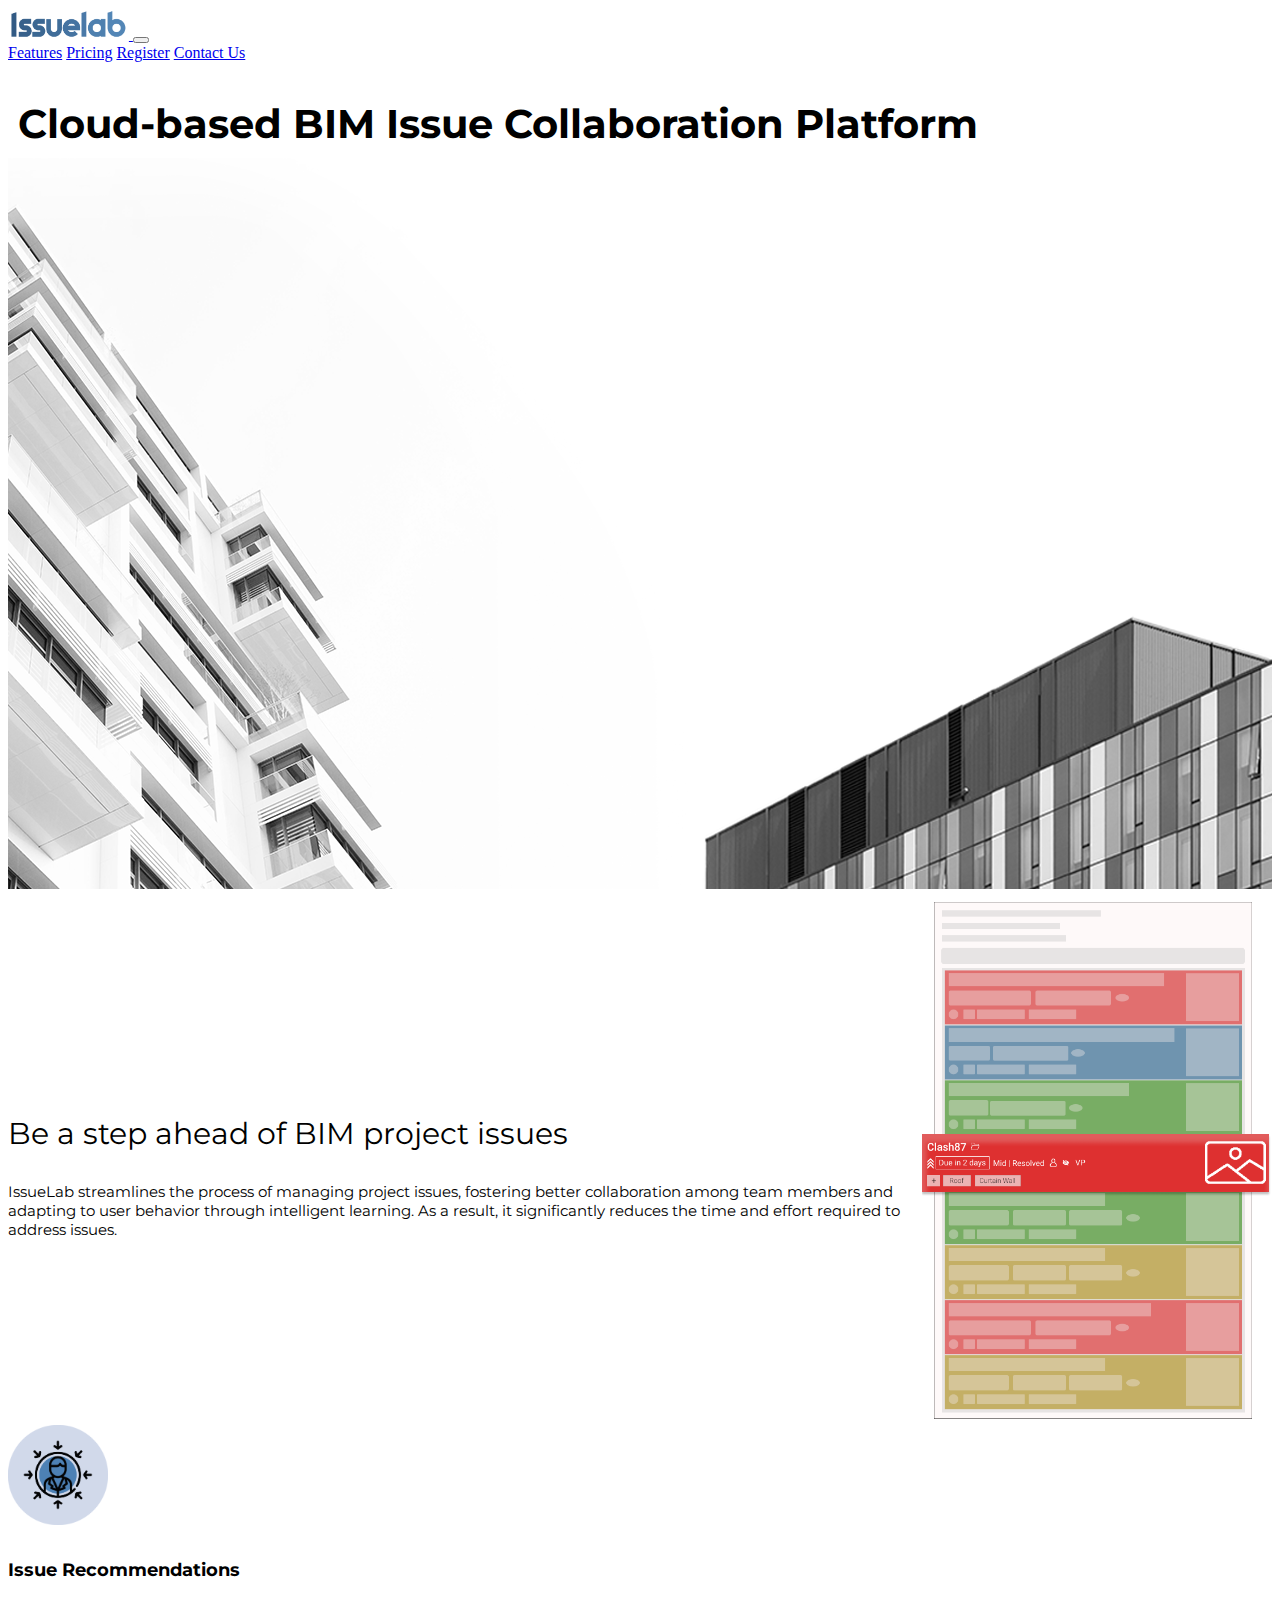
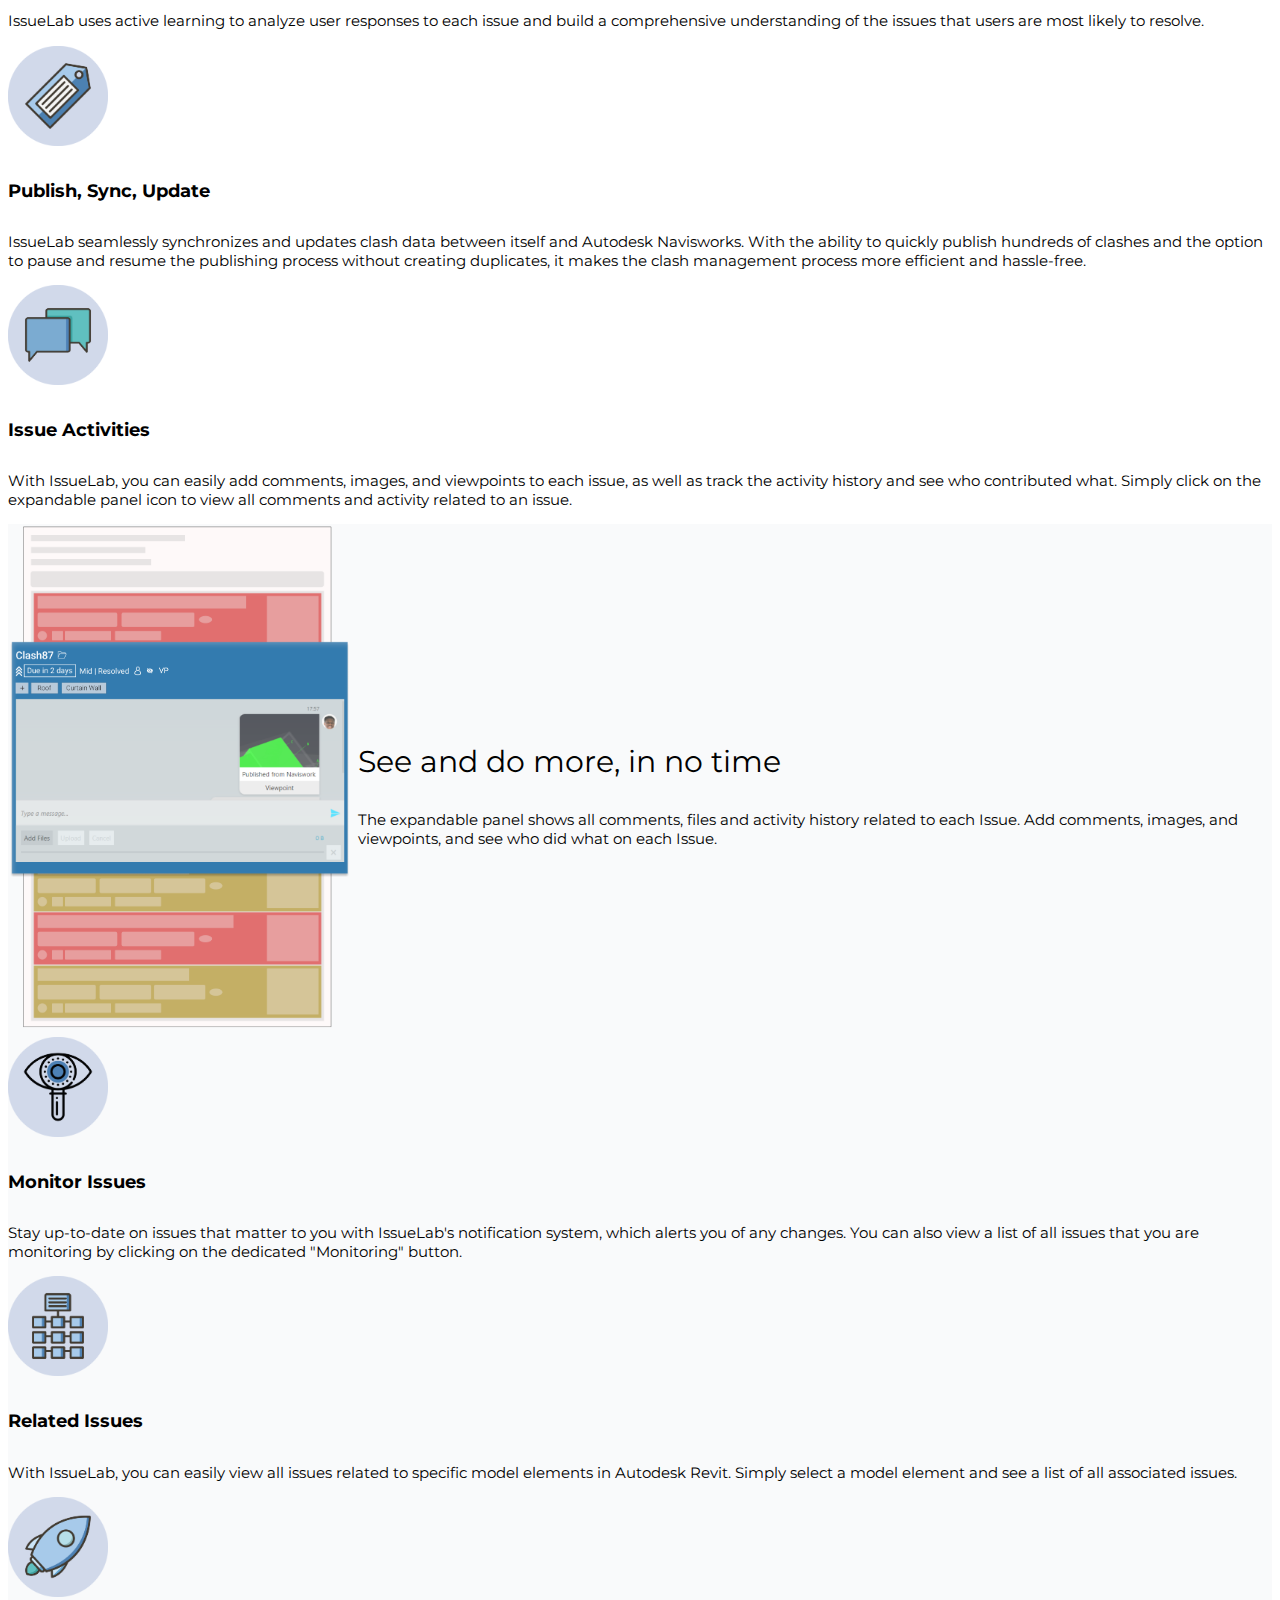
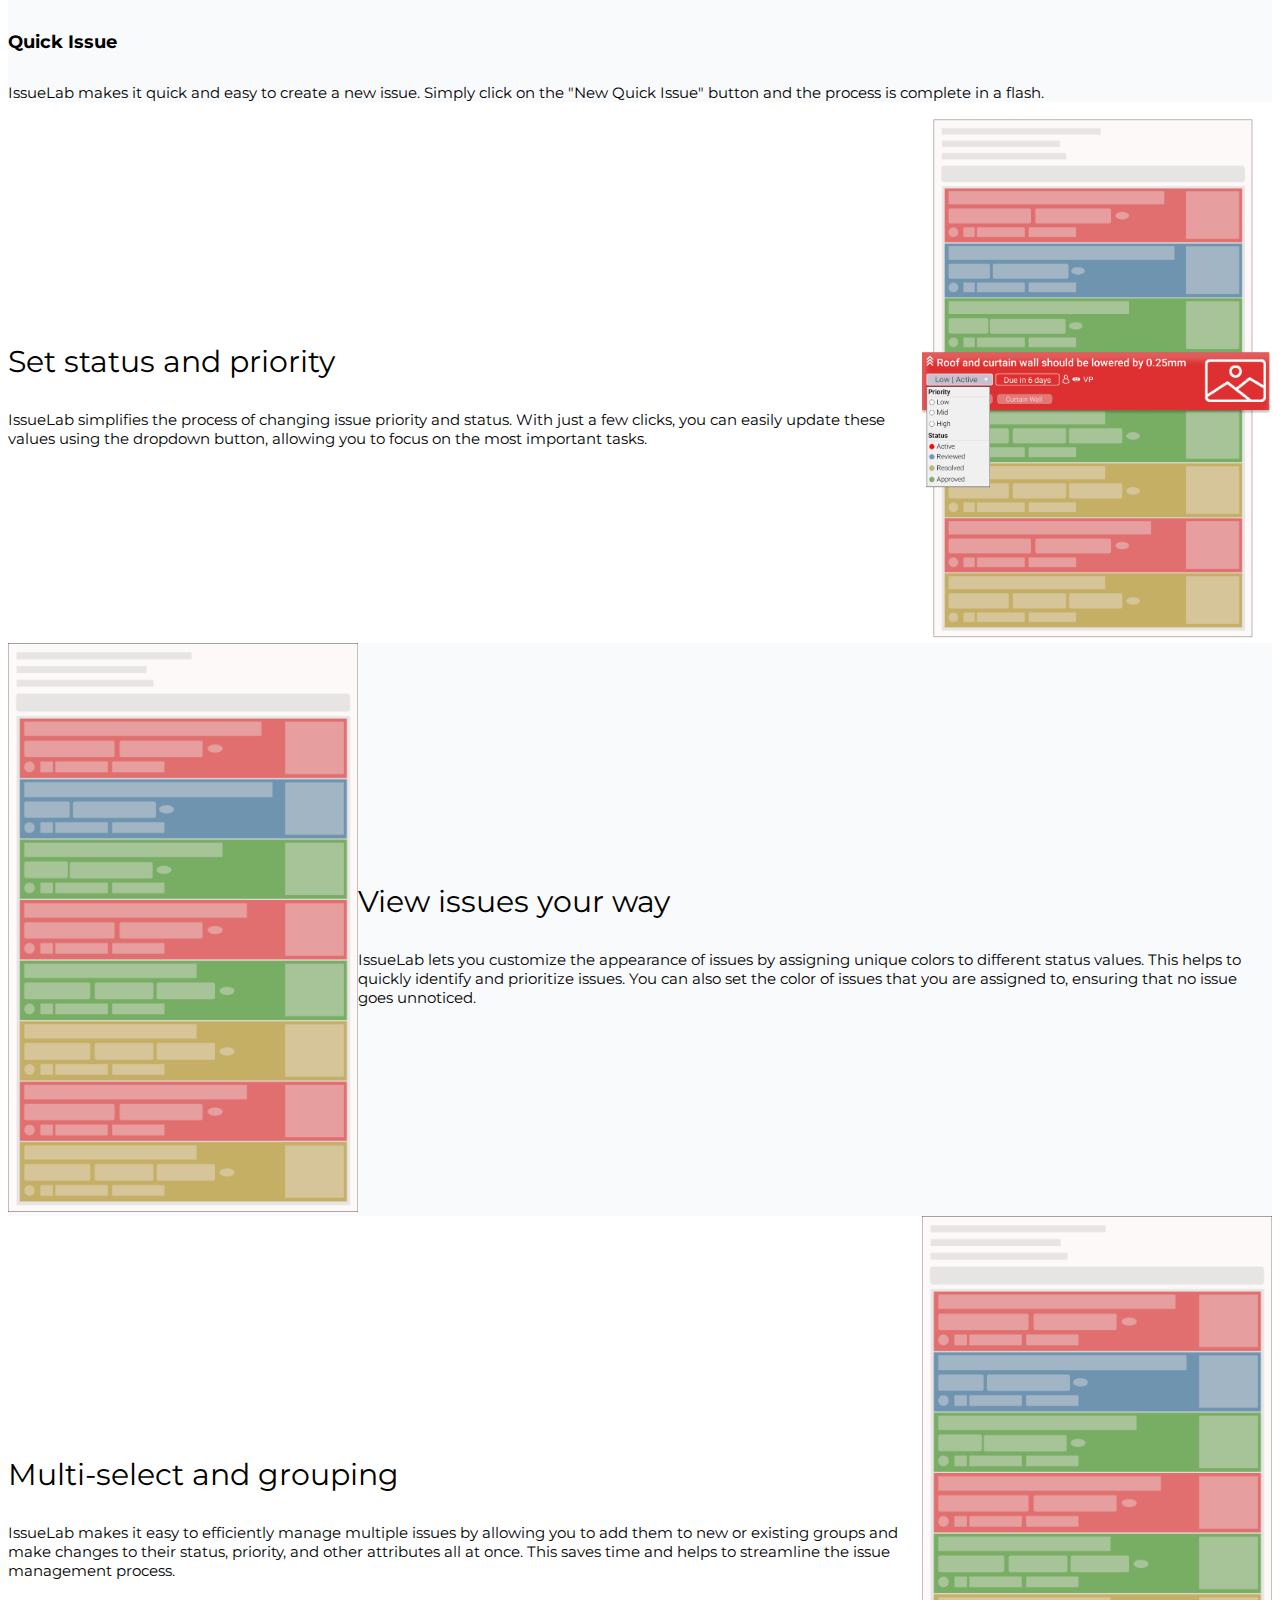
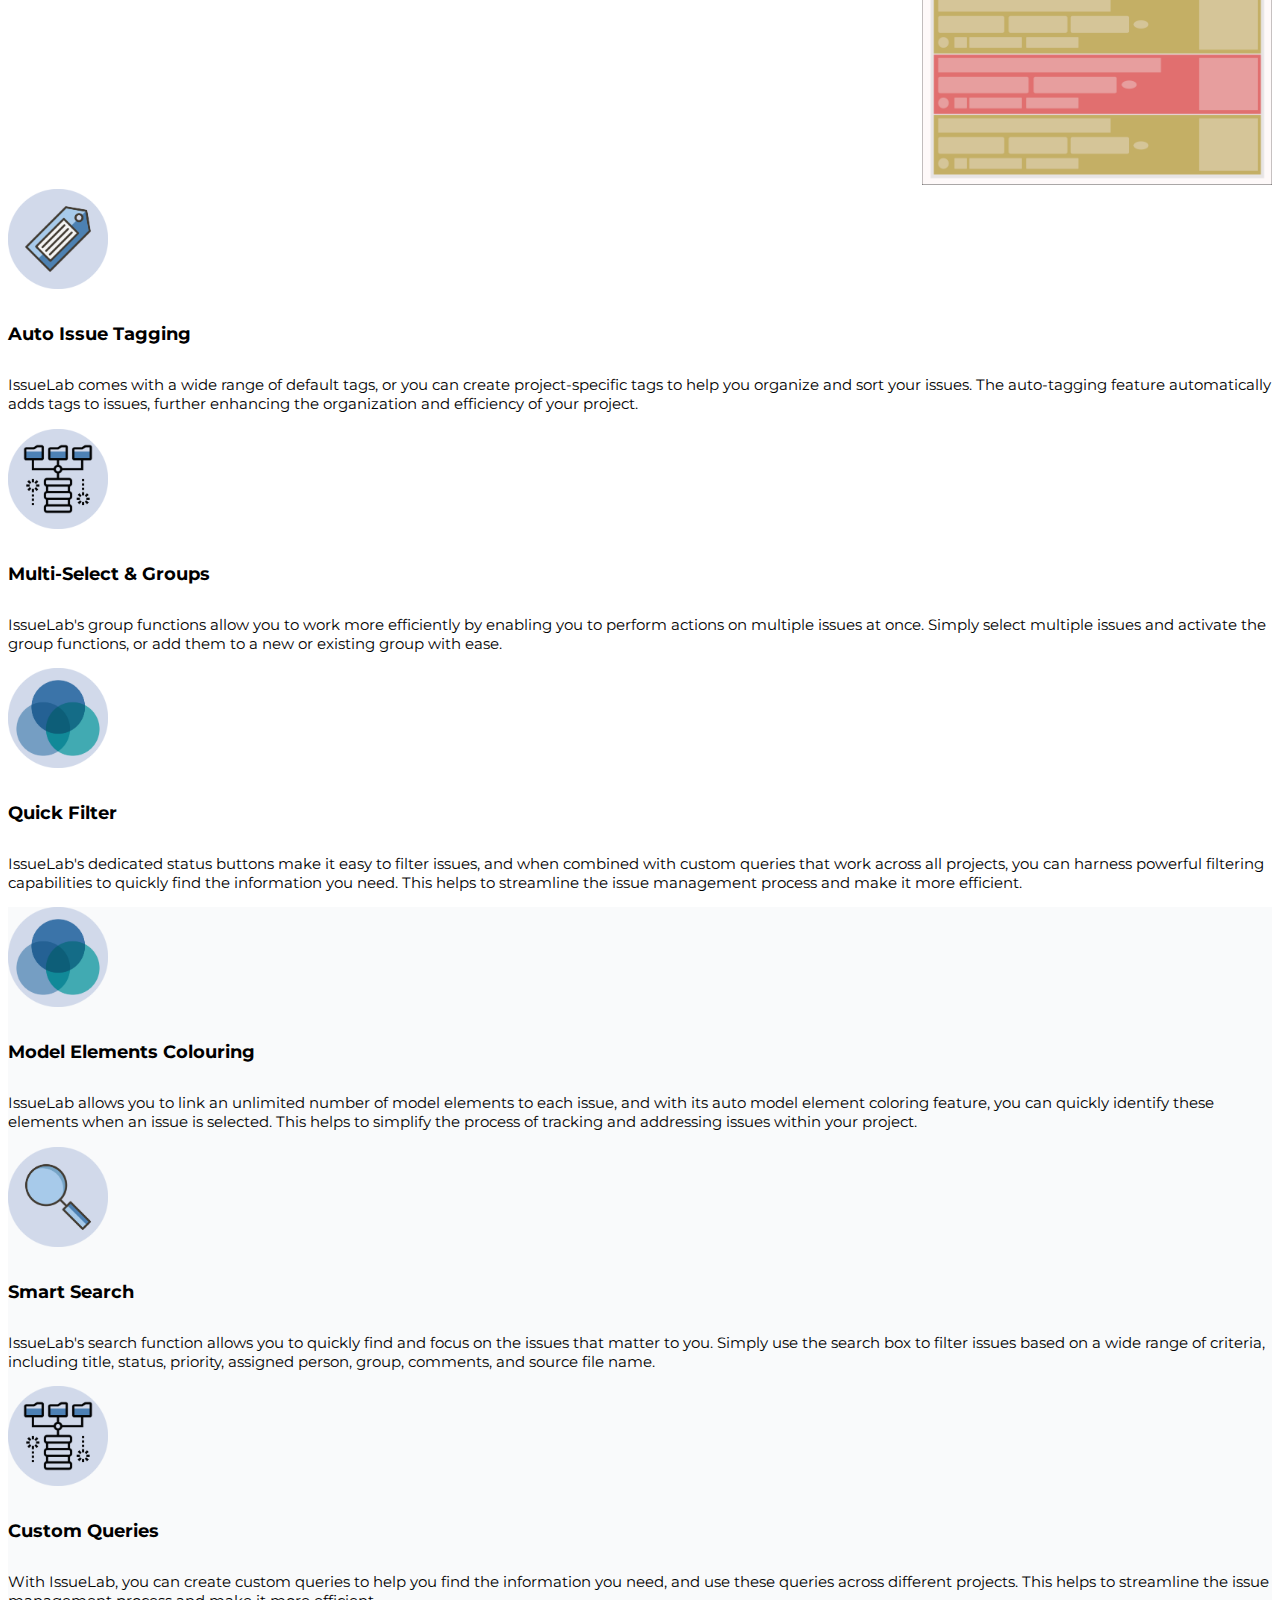
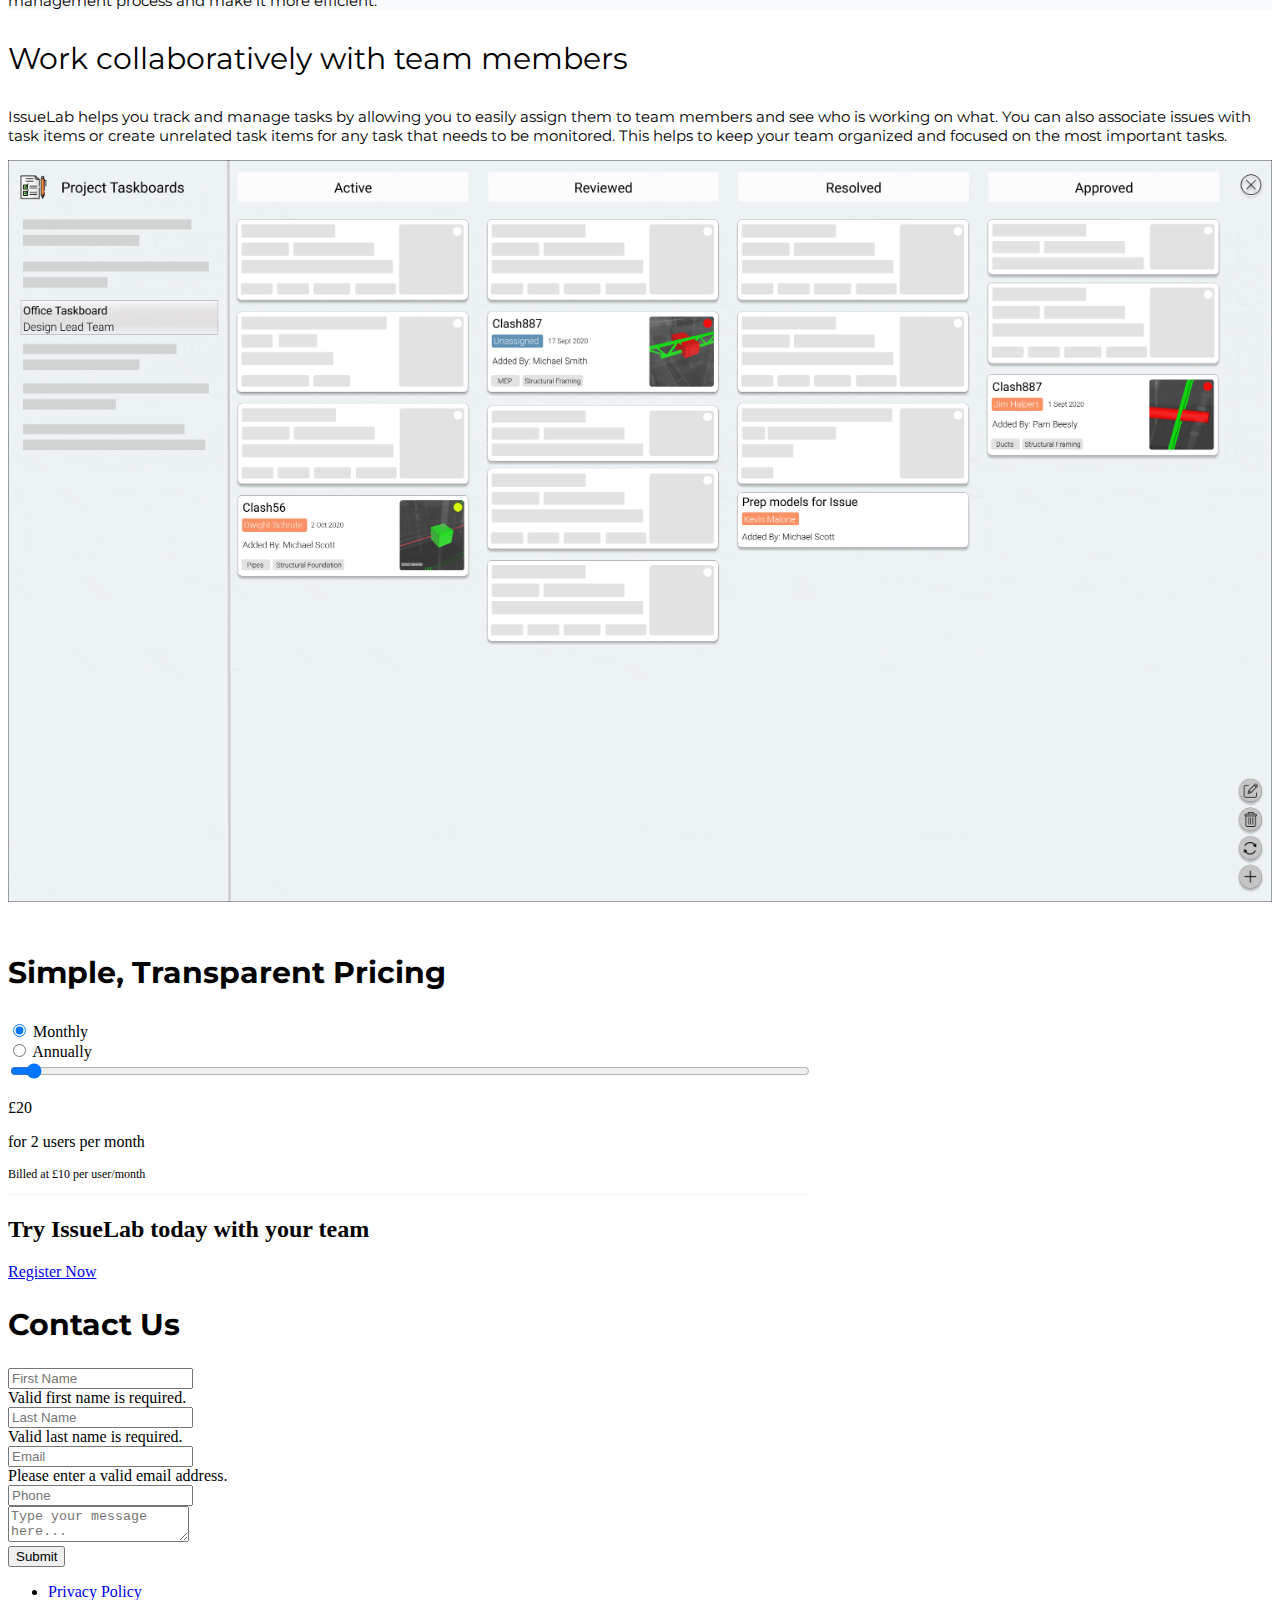
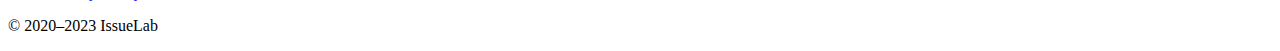
<file: index.html>
<!DOCTYPE html>
<html lang="en">

<head>
    <meta charset="UTF-8">
    <meta http-equiv="X-UA-Compatible" content="IE=edge">
    <meta name="viewport" content="width=device-width, initial-scale=1.0">
    <link href="https://cdn.jsdelivr.net/npm/bootstrap@5.0.2/dist/css/bootstrap.min.css" rel="stylesheet"
        integrity="sha384-EVSTQN3/azprG1Anm3QDgpJLIm9Nao0Yz1ztcQTwFspd3yD65VohhpuuCOmLASjC" crossorigin="anonymous">
    <link href="css/style.css" rel="stylesheet">
    <link href="https://cdnjs.cloudflare.com/ajax/libs/font-awesome/6.2.1/css/all.min.css" rel="stylesheet">
    <link rel="icon" href="images/icon-512.png">
    <link rel="preconnect" href="https://fonts.googleapis.com">
    <link rel="preconnect" href="https://fonts.gstatic.com" crossorigin>
    <link href="https://fonts.googleapis.com/css2?family=Montserrat:wght@100;500&display=swap" rel="stylesheet">
    <title>IssueLab</title>
</head>

<body>
    <nav class="navbar fixed-top navbar-expand-lg navbar-light bg-light">
        <div class="container-fluid">
            <a class="navbar-brand" href="index.html">
                <img src="./images/issuelab-icon.png" alt="" height="32" class="d-inline-block align-text-top">
            </a>
            <button class="navbar-toggler" type="button" data-bs-toggle="collapse" data-bs-target="#navbarNavAltMarkup"
                aria-controls="navbarNavAltMarkup" aria-expanded="false" aria-label="Toggle navigation">
                <span class="navbar-toggler-icon"></span>
            </button>
            <div class="collapse navbar-collapse" id="navbarNavAltMarkup">
                <div class="navbar-nav ms-auto">
                    <a class="nav-link" href="#features">Features</a>
                    <a class="nav-link" href="#pricing">Pricing</a>
                    <a class="nav-link" href="#register">Register</a>
                    <a class="nav-link" href="#contact">Contact Us</a>
                </div>
            </div>
        </div>
    </nav>

    <div class="banner bg-light position-relative">
        <div class="position-absolute top-20 start-50 translate-middle">
            <h1 class="text-center header-feature-text">Cloud-based BIM Issue Collaboration Platform</h1>
        </div>
    </div>

    <section id="features" class="">
        <div class="oddGridAreaSection ">
            <div class="container parent oddGridArea">
                <div class="child odd-feature-text p-2">
                    <div class="col-12">
                        <p class="text feature-text">Be a <span class="fw-bold">step ahead</span> of BIM project issues
                        </p>
                    </div>
                    <div class="col-12 feature-description">
                        IssueLab streamlines the process of managing project issues, fostering better collaboration
                        among team members and adapting to user behavior through intelligent learning. As a result, it
                        significantly reduces the time and effort required to address issues.
                    </div>
                </div>
                <div class="odd-feature-image image-container">
                    <img class="feature-image" src="images/02-Focus.png" alt="IssueLab interface">
                </div>
            </div>
            <div class="row container mx-auto py-3 px-0">
                <div class="col-xs-12 col-sm-12 col-md-12 col-lg-4 col-xl-4 mb-3">
                    <div class="additional-info-card card bg-light text-center shadow-sm">
                        <div class="additional-feature-img-container p-2">
                            <img class="additional-feature-img" src="images/issue-recommendation.png"
                                class="card-img-top" alt="issue recommendation image">
                        </div>
                        <div class="card-body pt-0">
                            <h5 class="card-title feature-title">Issue Recommendations</h5>
                            <p class="card-text feature-description">IssueLab uses active learning to analyze user
                                responses to each issue and build a comprehensive understanding of the issues that users
                                are most likely to resolve.</p>
                        </div>
                    </div>
                </div>
                <div class="col-xs-12 col-sm-12 col-md-12 col-lg-4 col-xl-4 mb-3">
                    <div class="additional-info-card card bg-light text-center shadow-sm">
                        <div class="additional-feature-img-container p-2">
                            <img class="additional-feature-img" alt="auto issue tagging"
                                src="images/auto-issue-tagging.png" class="card-img-top"
                                alt="issue recommendation image">
                        </div>
                        <div class="card-body pt-0">
                            <h5 class="card-title feature-title">Publish, Sync, Update</h5>
                            <p class="card-text feature-description">IssueLab seamlessly synchronizes and updates clash
                                data between itself and Autodesk Navisworks. With the ability to quickly publish
                                hundreds of clashes and the option to pause and resume the publishing process without
                                creating duplicates, it makes the clash management process more efficient and
                                hassle-free.</p>
                        </div>
                    </div>
                </div>

                <div class="col-xs-12 col-sm-12 col-md-12 col-lg-4 col-xl-4 mb-3">
                    <div class="additional-info-card card bg-light text-center shadow-sm">
                        <div class="additional-feature-img-container p-2">
                            <img class="additional-feature-img" alt="issue activity UI image"
                                src="images/issue-activities.png" class="card-img-top" alt="issue recommendation image">
                        </div>
                        <div class="card-body pt-0">
                            <h5 class="card-title feature-title">Issue Activities</h5>
                            <p class="card-text feature-description">With IssueLab, you can easily add comments, images,
                                and viewpoints to each issue, as well as track the activity history and see who
                                contributed what. Simply click on the expandable panel icon to view all comments and
                                activity related to an issue.</p>
                        </div>
                    </div>
                </div>
            </div>
        </div>

        <div class="evenGridAreaSection pt-3">
            <div class="container parent evenGridArea">
                <div class=" child   even-feature-text ">
                    <div class="col-12">
                        <p class="feature-text text">See and do more, <span class="fw-bold">in no time</span></p>
                    </div>
                    <div class="col-12 feature-description">
                        The expandable panel shows all comments, files and activity history related to each Issue. Add
                        comments, images, and viewpoints, and see who did what on each Issue.
                    </div>
                </div>
                <div class="even-feature-image image-container">
                    <img class="feature-image" alt="Expanded Issue" src="images/Expanded.png">
                </div>
            </div>
            <div class="row container mx-auto py-3 px-0">
                <div class="col-xs-12 col-sm-12 col-md-12 col-lg-4 col-xl-4 mb-3">
                    <div class="additional-info-card card bg-light text-center shadow-sm">
                        <div class="additional-feature-img-container p-2">
                            <img class="additional-feature-img" src="images/monitor-issues.png" class="card-img-top"
                                alt="issue recommendation image">
                        </div>
                        <div class="card-body pt-0">
                            <h5 class="card-title feature-title">Monitor Issues</h5>
                            <p class="card-text feature-description">Stay up-to-date on issues that matter to you with
                                IssueLab's notification system, which alerts you of any changes. You can also view a
                                list of all issues that you are monitoring by clicking on the dedicated "Monitoring"
                                button.</p>
                        </div>
                    </div>
                </div>
                <div class="col-xs-12 col-sm-12 col-md-12 col-lg-4 col-xl-4 mb-3">
                    <div class="additional-info-card card bg-light text-center shadow-sm">
                        <div class="additional-feature-img-container p-2">
                            <img class="additional-feature-img" alt="related issue" src="images/related-issues.png"
                                class="card-img-top" alt="issue recommendation image">
                        </div>
                        <div class="card-body pt-0">
                            <h5 class="card-title feature-title">Related Issues</h5>
                            <p class="card-text feature-description">With IssueLab, you can easily view all issues
                                related to specific model elements in Autodesk Revit. Simply select a model element and
                                see a list of all associated issues.</p>
                        </div>
                    </div>
                </div>
                <div class="col-xs-12 col-sm-12 col-md-12 col-lg-4 col-xl-4 mb-3">
                    <div class="additional-info-card card bg-light text-center shadow-sm">
                        <div class="additional-feature-img-container p-2">
                            <img class="additional-feature-img" alt="quick issue" src="images/quick-issue.png"
                                class="card-img-top" alt="issue recommendation image">
                        </div>
                        <div class="card-body pt-0">
                            <h5 class="card-title feature-title">Quick Issue</h5>
                            <p class="card-text feature-description">IssueLab makes it quick and easy to create a new
                                issue. Simply click on the "New Quick Issue" button and the process is complete in a
                                flash.</p>
                        </div>
                    </div>
                </div>
            </div>
        </div>

        <div class="oddGridAreaSection  py-3">
            <div class="container parent oddGridArea">
                <div class="child odd-feature-text p-2">
                    <div class="col-12">
                        <p class="feature-text text">Set status and priority</p>
                    </div>
                    <div class="feature-description col-12">
                        IssueLab simplifies the process of changing issue priority and status. With just a few clicks,
                        you can easily update these values using the dropdown button, allowing you to focus on the most
                        important tasks.
                    </div>
                </div>
                <div class="odd-feature-image image-container">
                    <img class="feature-image" alt="Status and Priority" src="images/02-Focus-Status and Priority.png">
                </div>
            </div>
        </div>
        <div class="evenGridAreaSection py-3 ">
            <div class="container parent evenGridArea">
                <div class=" child   even-feature-text p-2">
                    <div class="col-12">
                        <p class="feature-text text">View issues <span class="fw-bold">your way</span></p>
                    </div>
                    <div class="feature-description col-12">IssueLab lets you customize the appearance of issues by
                        assigning unique colors to different status values. This helps to quickly identify and
                        prioritize issues. You can also set the color of issues that you are assigned to, ensuring that
                        no issue goes unnoticed.
                    </div>
                </div>
                <div class="even-feature-image image-container">
                    <img class="feature-image" alt="Status Color" src="images/Status-color.gif">
                </div>
            </div>
        </div>
        <div class="oddGridAreaSection pt-3">
            <div class="container parent oddGridArea">
                <div class="child odd-feature-text p-2">
                    <div class="col-12">
                        <p class="feature-text text">Multi-select and grouping</p>
                    </div>
                    <div class="feature-description col-12">
                        IssueLab makes it easy to efficiently manage multiple issues by allowing you to add them to new
                        or existing groups and make changes to their status, priority, and other attributes all at once.
                        This saves time and helps to streamline the issue management process.
                    </div>
                </div>
                <div class="odd-feature-image image-container">
                    <img class="feature-image" alt="Multi-selection" src="images/Mult-selection.gif">
                </div>
            </div>


            <div class="row container mx-auto pt-3 px-0">
                <div class="col-xs-12 col-sm-12 col-md-12 col-lg-4 col-xl-4 mb-3">
                    <div class="additional-info-card card bg-light text-center shadow-sm">
                        <div class="additional-feature-img-container p-2">
                            <img class="additional-feature-img" alt="auto issue tagging"
                                src="images/auto-issue-tagging.png" class="card-img-top"
                                alt="issue recommendation image">
                        </div>
                        <div class="card-body pt-0">
                            <h5 class="card-title feature-title">Auto Issue Tagging</h5>
                            <p class="card-text feature-description">IssueLab comes with a wide range of default tags,
                                or you can create project-specific tags to help you organize and sort your issues. The
                                auto-tagging feature automatically adds tags to issues, further enhancing the
                                organization and efficiency of your project.</p>
                        </div>
                    </div>
                </div>
                <div class="col-xs-12 col-sm-12 col-md-12 col-lg-4 col-xl-4 mb-3">
                    <div class="additional-info-card card bg-light text-center shadow-sm">
                        <div class="additional-feature-img-container p-2">
                            <img class="additional-feature-img" alt="multiselect and groups"
                                src="images/multiselect-groups.png" class="card-img-top"
                                alt="issue recommendation image">
                        </div>
                        <div class="card-body pt-0">
                            <h5 class="card-title feature-title">Multi-Select & Groups</h5>
                            <p class="card-text feature-description">IssueLab's group functions allow you to work more
                                efficiently by enabling you to perform actions on multiple issues at once. Simply select
                                multiple issues and activate the group functions, or add them to a new or existing group
                                with ease.
                            </p>
                        </div>
                    </div>
                </div>
                <div class="col-xs-12 col-sm-12 col-md-12 col-lg-4 col-xl-4 mb-3">
                    <div class="additional-info-card card bg-light text-center shadow-sm">
                        <div class="additional-feature-img-container p-2">
                            <img class="additional-feature-img" alt="element coloring" src="images/element-coloring.png"
                                class="card-img-top" alt="issue recommendation image">
                        </div>
                        <div class="card-body pt-0">
                            <h5 class="card-title feature-title">Quick Filter</h5>
                            <p class="card-text feature-description">IssueLab's dedicated status buttons make it easy to
                                filter issues, and when combined with custom queries that work across all projects, you
                                can harness powerful filtering capabilities to quickly find the information you need.
                                This helps to streamline the issue management process and make it more efficient.</p>
                        </div>
                    </div>
                </div>
            </div>

        </div>
        <div class="evenGridAreaSection ">
            <div class="row container mx-auto py-3 px-0">
                <div class="col-xs-12 col-sm-12 col-md-12 col-lg-4 col-xl-4 mb-3">
                    <div class="additional-info-card card bg-light text-center shadow-sm">
                        <div class="additional-feature-img-container p-2">
                            <img class="additional-feature-img" alt="element coloring" src="images/element-coloring.png"
                                class="card-img-top" alt="issue recommendation image">
                        </div>
                        <div class="card-body pt-0">
                            <h5 class="card-title feature-title">Model Elements Colouring</h5>
                            <p class="card-text feature-description">IssueLab allows you to link an unlimited number of
                                model elements to each issue, and with its auto model element coloring feature, you can
                                quickly identify these elements when an issue is selected. This helps to simplify the
                                process of tracking and addressing issues within your project.</p>
                        </div>
                    </div>
                </div>

                <div class="col-xs-12 col-sm-12 col-md-12 col-lg-4 col-xl-4 mb-3">
                    <div class="additional-info-card card bg-light text-center shadow-sm">
                        <div class="additional-feature-img-container p-2">
                            <img class="additional-feature-img" alt="smart search" src="images/smart-search.png"
                                class="card-img-top" alt="issue recommendation image">
                        </div>
                        <div class="card-body pt-0">
                            <h5 class="card-title feature-title">Smart Search</h5>
                            <p class="card-text feature-description">IssueLab's search function allows you to quickly
                                find and focus on the issues that matter to you. Simply use the search box to filter
                                issues based on a wide range of criteria, including title, status, priority, assigned
                                person, group, comments, and source file name.</p>
                        </div>
                    </div>
                </div>

                <div class="col-xs-12 col-sm-12 col-md-12 col-lg-4 col-xl-4 mb-3">
                    <div class="additional-info-card card bg-light text-center shadow-sm">
                        <div class="additional-feature-img-container p-2">
                            <img class="additional-feature-img" alt="multiselect-groups"
                                src="images/multiselect-groups.png" class="card-img-top"
                                alt="issue recommendation image">
                        </div>
                        <div class="card-body pt-0">
                            <h5 class="card-title feature-title">Custom Queries</h5>
                            <p class="card-text feature-description">With IssueLab, you can create custom queries to
                                help you find the information you need, and use these queries across different projects.
                                This helps to streamline the issue management process and make it more efficient.</p>
                        </div>
                    </div>
                </div>
            </div>
        </div>

        <div class="row text-center container mx-auto mb-2">
            <div class="col-xs-12 col-sm-12 col-md-12 col-lg-12 col-xl-12">
                <p class="feature-text text"><span class="fw-bold">Work collaboratively</span> with team members</p>
            </div>
            <div class="col-xs-12 col-sm-12 col-md-12 col-lg-12 col-xl-12">
                <p class="feature-description">IssueLab helps you track and manage tasks by allowing you to easily
                    assign them to team members and see who is working on what. You can also associate issues with task
                    items or create unrelated task items for any task that needs to be monitored. This helps to keep
                    your team organized and focused on the most important tasks.</p>
            </div>
            <div class="col-xs-12 col-sm-12 col-md-12 col-lg-12 col-xl-12">
                <img src="images/Taskboard_optimized.gif" alt="Taskboard" id="collab-image">
            </div>
        </div>
    </section>
    <span id="pricing">&nbsp;</span>
    <section class="label bg-light text-center py-3 mb-4">
        <div class="container pricing-register-container ">
            <div class="pt-1">
                <h3 class="feature-text">Simple, Transparent <span class="fw-bold">Pricing</span></h3>

                <div class=" row">
                    <div class="col-6">
                        <input class="form-check-input" type="radio" name="flexRadioDefault" id="monthlySubRadio"
                            checked>
                        <label class="form-check-label" for="subscriptionType">
                            Monthly
                        </label>
                    </div>
                    <div class="col-6">
                        <input class="form-check-input" type="radio" name="flexRadioDefault" id="annualSubRadio">
                        <label class="form-check-label" for="subscriptionType">
                            Annually
                        </label>
                    </div>



                </div>

                <div class="slidecontainer mt-3">
                    <input id="slide" type="range" min="1" max="50" step="1" value="2" class="slider" id="myRange"
                        style="width: 100%;">
                </div>

                <p id="teamPriceValue" class="d-inline fs-3 text">£225</p>
                <p id="teamPriceValueText" class="d-inline fw-light fst-italic fs-6 text"> for 2 users per year</p>
                <p id="priceInfoDetails" class="fw-light text">Billed at £10 per user/month</p>

            </div>

            <hr id="split-line">

            <div id="register" class="mt-4">
                <h2 class="fw-light fst-italic">Try <span class="fw-bold">IssueLab</span> today with your team</h2>
                <a href="#" class="btn btn-secondary">Register Now</a>
            </div>
        </div>


    </section>

    <section class="container" id="contact">
        <div class="card col-xs-12 col-sm-12 col-md-6 col-lg-6 col-xl-6 mx-auto bg-light p-3">


            <div class="pb-3 text-center">
                <h2 class="feature-text">Contact Us</h2>
            </div>
            <form class="needs-validation" novalidate="">
                <div class="row g-3">
                    <div class="col-sm-6">
                        <!-- <label for="firstName" class="form-label">First name</label> -->
                        <input type="text" class="form-control" id="firstName" placeholder="First Name" value=""
                            required="">
                        <div class="invalid-feedback">
                            Valid first name is required.
                        </div>
                    </div>

                    <div class="col-sm-6">
                        <!-- <label for="lastName" class="form-label">Last name</label> -->
                        <input type="text" class="form-control" id="lastName" placeholder="Last Name" value=""
                            required="">
                        <div class="invalid-feedback">
                            Valid last name is required.
                        </div>
                    </div>


                    <div class="col-12">
                        <!-- <label for="email" class="form-label">Email</label> -->
                        <input type="email" class="form-control" id="email" placeholder="Email">
                        <div class="invalid-feedback">
                            Please enter a valid email address.
                        </div>
                    </div>

                    <div class="col-12">
                        <!-- <label for="phone" class="form-label">Phone</label> -->
                        <input type="text" class="form-control" id="phone" placeholder="Phone" required="">

                    </div>

                    <div class="col-12">
                        <!-- <label for="message" class="form-label">Message<span class="text-muted"></span></label> -->
                        <textarea type="text" class="form-control" placeholder="Type your message here..."></textarea>
                    </div>

                </div>

                <div class="text-center ">
                    <button class="btn btn-secondary btn-lg mt-3" type="submit">Submit</button>
                </div>

            </form>
        </div>
        </div>
    </section>


    <!-- Footer -->
    <footer class="mt-4 bg-light pt-2 text-muted text-center text-small">
        <ul class="list-inline">
            <li class="list-inline-item footer-link"><a href="././pages/privacy-policy.html" class="text-muted">Privacy
                    Policy</a></li>
            <!-- <li class="list-inline-item footer-link "><a href="#" class="text-muted" >Terms and Conditions</a></li> -->
        </ul>
        <p class="pb-3 mb-0">© 2020–2023 IssueLab</p>

    </footer>
    <!-- Footer -->


    <script src="https://cdn.jsdelivr.net/npm/bootstrap@5.0.2/dist/js/bootstrap.bundle.min.js"
        integrity="sha384-MrcW6ZMFYlzcLA8Nl+NtUVF0sA7MsXsP1UyJoMp4YLEuNSfAP+JcXn/tWtIaxVXM"
        crossorigin="anonymous"></script>

    <script src="index.js"></script>
</body>

</html>
</file>
<file: css/style.css>
/* .selector-for-some-widget {
  box-sizing: content-box;
} */


.banner {
    background-image: url("../images/IssueLabHeader-Wide.png");
    margin-bottom: 10px;
    width: 100%;
    background-repeat: no-repeat;
    background-position: center;
    object-fit: cover;
}

#split-line {
    opacity: 10%;
}

.top-20 {
    top: 35% !important;
}

.label {
    height: auto;
}

.pricing-register-container {
    max-width: 800px !important;
}

.footer-link a {
    text-decoration: none;

}


.evenGridAreaSection {
    background-color: #f9fafb;
    /* padding: 20px; */
}

.oddGridAreaSection {
    background-color: #fff;
}


.feature-image {
    object-fit: contain;
    width: 350px;
    text-align: center;
}

.parent {
    align-items: center;
    justify-content: center;
}



.image-container {
    width: 100%;
    text-align: center;
}

#collab-image {
    width: 100%;
}

.feature-description {
    font-family: 'Montserrat', sans-serif;
    font-size: 0.95rem;
}

.feature-title {
    font-family: 'Montserrat', sans-serif;
    font-size: 18px;
    font-weight: bold;
}

.header-feature-text {
    background-color: rgba(255, 255, 255, 0.7);
    padding: 10px;
    font-family: 'Montserrat', sans-serif;
    font-size: 40px;
}

.feature-text {
    font-family: 'Montserrat', sans-serif;
    font-size: 30px;
}

#priceInfoDetails {
    font-size: 12px;
}

.oddGridArea {
    display: grid;
    grid-template-areas:
        "text image";
    grid-template-columns: auto auto;

}

.odd-feature-text {
    grid-area: text;
}

.odd-feature-image {
    grid-area: image;
}


.evenGridArea {
    display: grid;
    grid-template-areas:
        "image text";
    grid-template-columns: auto auto;

}

.even-feature-text {
    grid-area: text;
}

.even-feature-image {
    grid-area: image;
}

.additional-feature-img {
    width: 100px !important;
    text-align: center;
}


.additional-info-card:hover {
  transform: scale(1.025);
}

.additional-info-card {
    transition: transform .2s;
}



/* Extra small devices (phones, 600px and down) */
@media only screen and (max-width: 600px) {

    .banner {
        background-image: url("../images/IssueLabHeader.png");
        height: 800px;
    }

    .odd-feature-text,
    .even-feature-text {
        text-align: center;
    }

    .oddGridArea {
        display: grid;
        grid-template-areas:
            "image"
            "text";
        grid-template-columns: 1fr;
        grid-template-rows: auto auto;

    }

    .odd-feature-text {
        grid-area: text;
    }

    .odd-feature-image {
        grid-area: image;
    }


    .evenGridArea {
        display: grid;
        grid-template-areas:
            "image"
            "text";
        grid-template-columns: 1fr;
        grid-template-rows: auto auto;

    }

    .even-feature-text {
        grid-area: text;
    }

    .even-feature-image {
        grid-area: image;
    }

    .additional-feature-img {
        width: 100px !important;
        text-align: center;

    }

    .feature-image {
        height: 220px;
        margin-top: 20px;
    }

}

/* Small devices (portrait tablets and large phones, 600px and up) */
@media only screen and (min-width: 600px) {
    .banner {
        background-image: url("../images/IssueLabHeader.png");
        height: 800px;
    }
}

/* Medium devices (landscape tablets, 768px and up) */
@media only screen and (min-width: 768px) {
    .banner {
        background-image: url("../images/IssueLabHeader.png");
    }
}

/* Large devices (laptops/desktops, 992px and up) */
@media only screen and (min-width: 992px) {
    .banner {
        background-image: url("../images/IssueLabHeader-Wide.png");
    }
}

/* Extra large devices (large laptops and desktops, 1200px and up) */
@media only screen and (min-width: 1200px) {
    .banner {
        background-image: url("../images/IssueLabHeader-Wide.png");
    }
}
</file>
